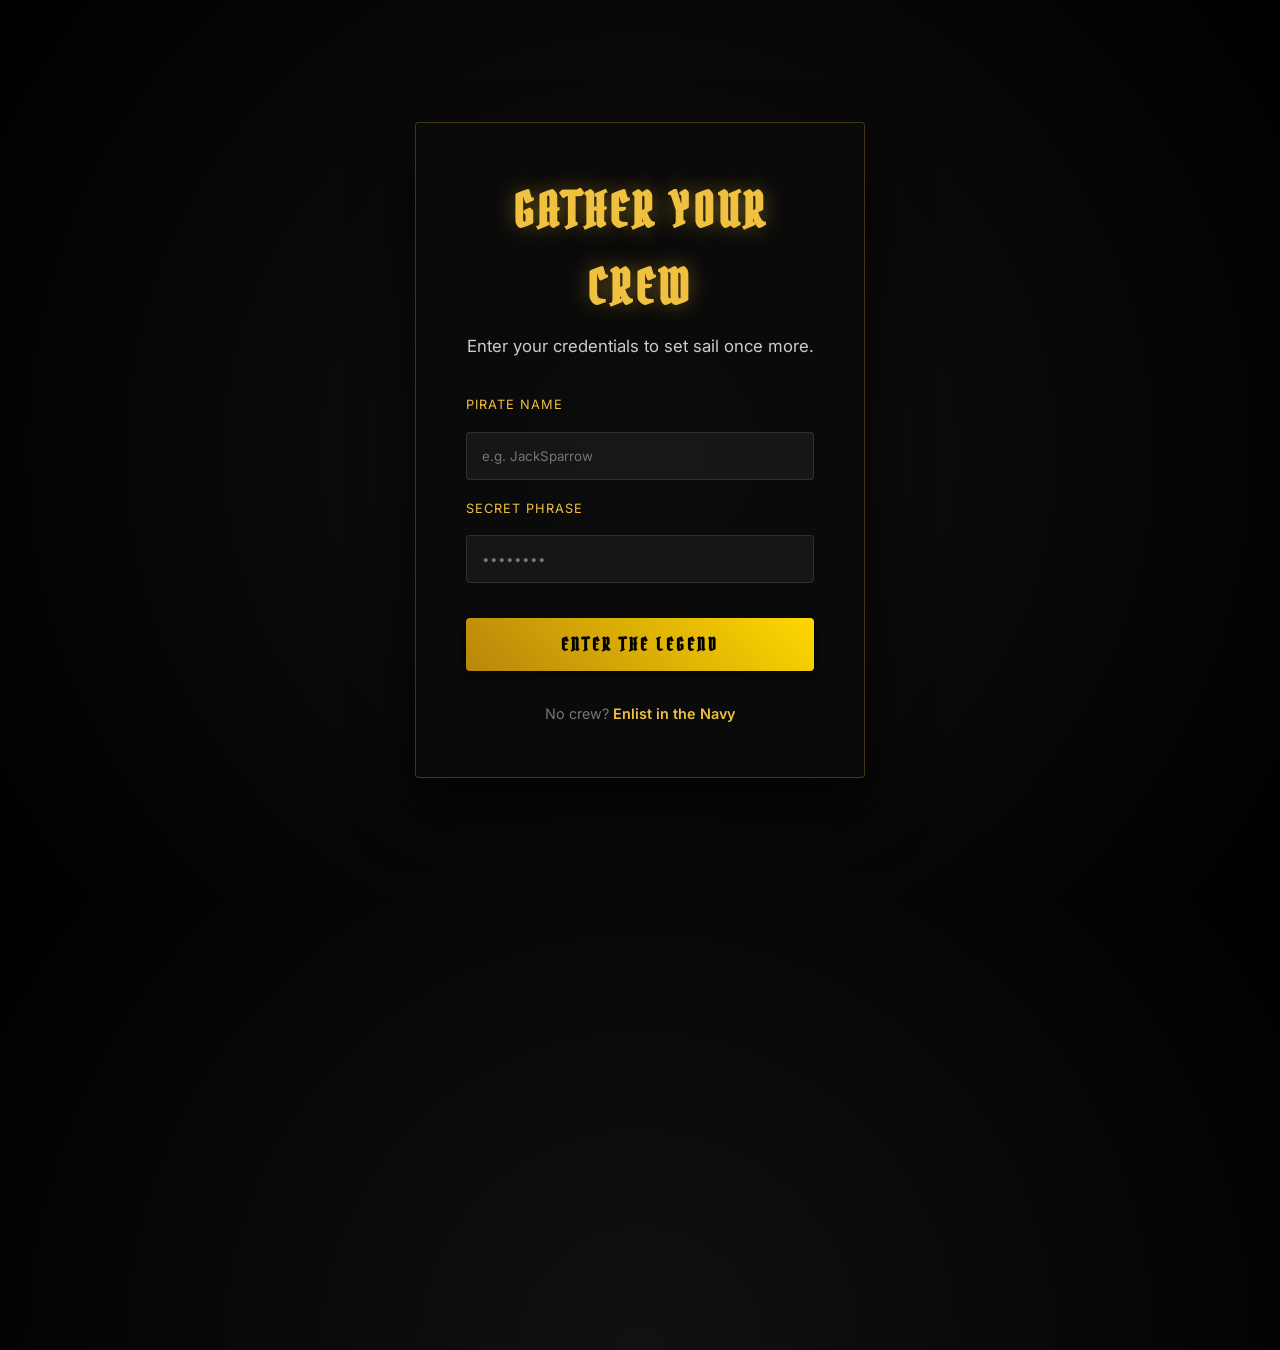
<file: login.html>
<!DOCTYPE html>
<html lang="en">
<head>
  <meta charset="UTF-8">
  <meta name="viewport" content="width=device-width, initial-scale=1.0">
  <meta name="description" content="Gather your crew and set sail by logging into the Jack Sparrow Fan Site.">
  <title>Gather Your Crew | Piratical Login</title>
  <link rel="stylesheet" href="style.css">
</head>
<body class="auth-container">

  <div class="auth-box reveal">
    <h2 class="pirate-font">Gather Your Crew</h2>
    <p style="margin-bottom: 10px; color: #ccc;">Enter your credentials to set sail once more.</p>
    
    <div style="margin-top: 30px; text-align: left;">
      <label style="font-size: 0.8rem; color: var(--primary); letter-spacing: 1px; text-transform: uppercase;">Pirate Name</label>
      <input type="text" id="username" placeholder="e.g. JackSparrow">
      
      <label style="font-size: 0.8rem; color: var(--primary); letter-spacing: 1px; text-transform: uppercase;">Secret Phrase</label>
      <input type="password" id="password" placeholder="••••••••">
    </div>
    
    <button class="btn-gold" onclick="login()">Enter the Legend</button>
    
    <p style="margin-top: 30px; font-size: 0.9rem; color: #777;">
      No crew? <a href="register.html" style="color: var(--primary); text-decoration: none; font-weight: 600;">Enlist in the Navy</a>
    </p>
  </div>

  <script src="auth.js"></script>
  <script src="script.js"></script>
</body>
</html>
</file>
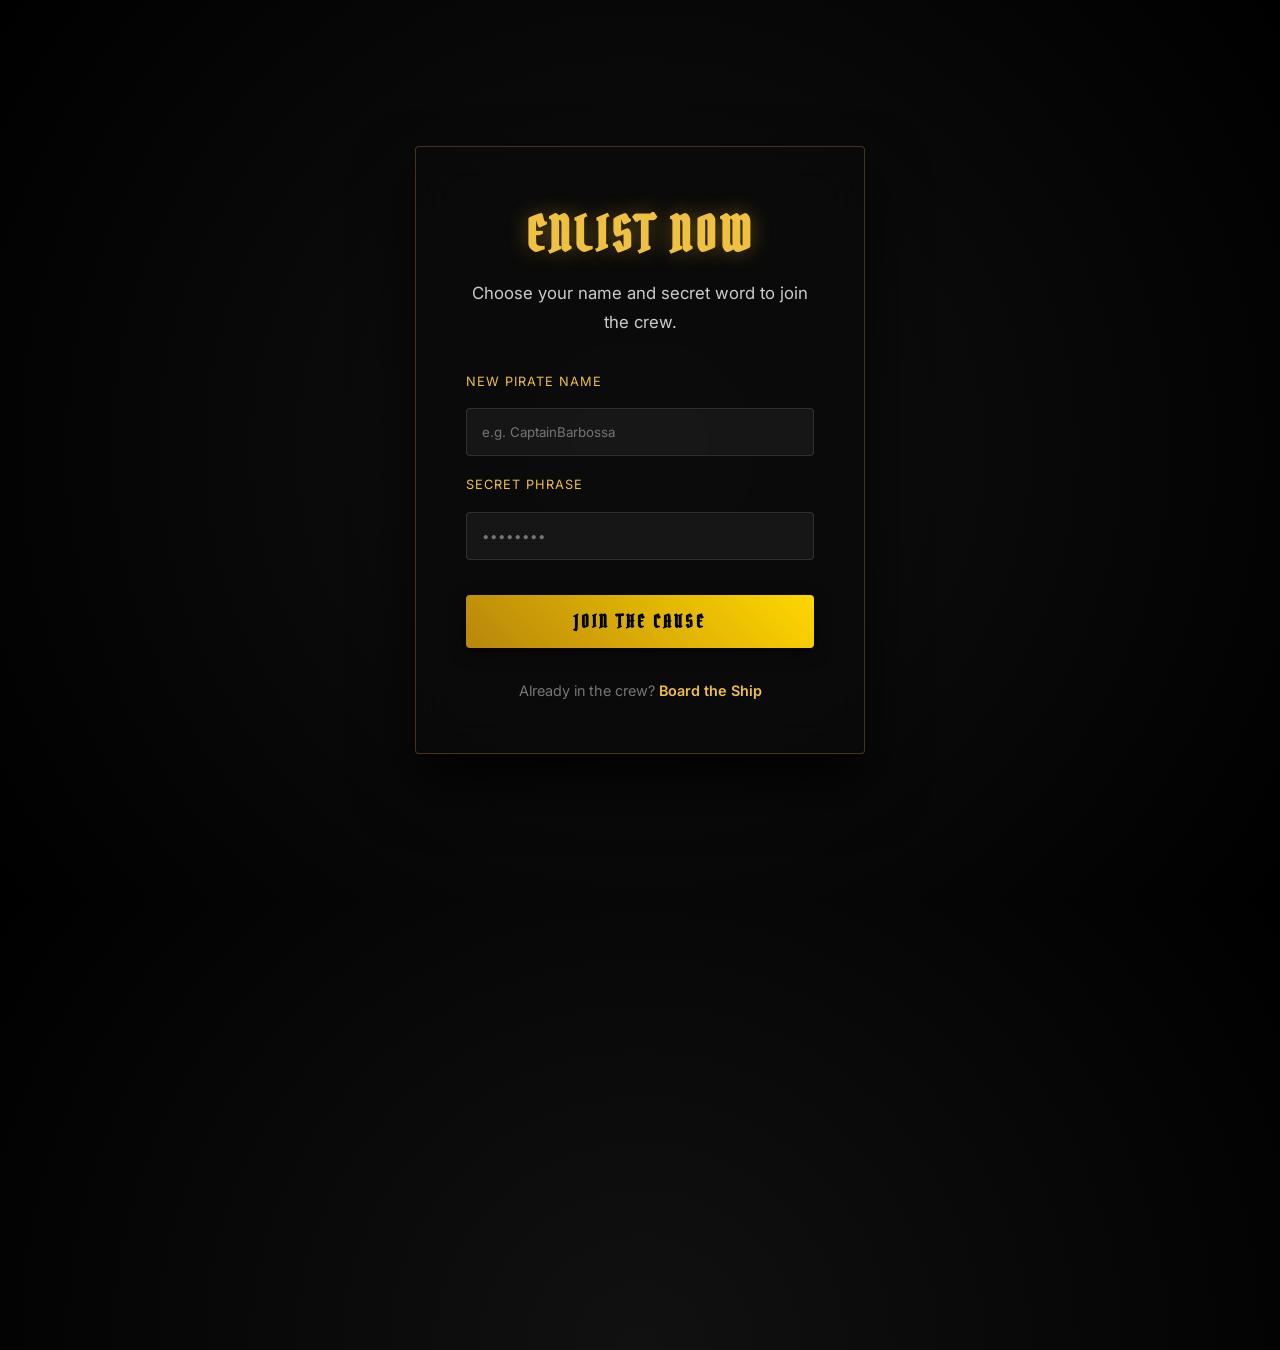
<file: register.html>
<!DOCTYPE html>
<html lang="en">
<head>
  <meta charset="UTF-8">
  <meta name="viewport" content="width=device-width, initial-scale=1.0">
  <meta name="description" content="Enlist in the crew of Captain Jack Sparrow by creating a new pirate account.">
  <title>Enlist the Crew | Register Now</title>
  <link rel="stylesheet" href="style.css">
</head>
<body class="auth-container">

  <div class="auth-box reveal">
    <h2 class="pirate-font">Enlist Now</h2>
    <p style="margin-bottom: 10px; color: #ccc;">Choose your name and secret word to join the crew.</p>
    
    <div style="margin-top: 30px; text-align: left;">
      <label style="font-size: 0.8rem; color: var(--primary); letter-spacing: 1px; text-transform: uppercase;">New Pirate Name</label>
      <input type="text" id="newUser" placeholder="e.g. CaptainBarbossa">
      
      <label style="font-size: 0.8rem; color: var(--primary); letter-spacing: 1px; text-transform: uppercase;">Secret Phrase</label>
      <input type="password" id="newPass" placeholder="••••••••">
    </div>
    
    <button class="btn-gold" onclick="register()">Join the Cause</button>
    
    <p style="margin-top: 30px; font-size: 0.9rem; color: #777;">
      Already in the crew? <a href="login.html" style="color: var(--primary); text-decoration: none; font-weight: 600;">Board the Ship</a>
    </p>
  </div>

  <script src="auth.js"></script>
  <script src="script.js"></script>
</body>
</html>
</file>
<file: style.css>
@import url('https://fonts.googleapis.com/css2?family=Pirata+One&family=Playfair+Display:ital,wght@0,400;0,700;1,400&family=Inter:wght@300;400;600&display=swap');

:root {
  --primary: #f0c040; /* Brighter Royal Gold - better readability */
  --primary-light: #ffe080;
  --bg-dark: #050505;
  --bg-darker: #020202;
  --accent: #cc0000; /* Brighter Blood Red */
  --text-dim: #d4c8b0; /* Brighter body text */
  --text-body: #e8e0d0; /* Main body text - high contrast */
  --glass: rgba(0, 0, 0, 0.75);
  --glass-border: rgba(240, 192, 64, 0.25);
  --parchment: #f4e4bc;
  --transition: all 0.4s cubic-bezier(0.4, 0, 0.2, 1);
}

/* CUSTOM SCROLLBAR */
::-webkit-scrollbar {
  width: 10px;
}
::-webkit-scrollbar-track {
  background: var(--bg-darker);
}
::-webkit-scrollbar-thumb {
  background: linear-gradient(var(--bg-darker), var(--primary), var(--bg-darker));
  border-radius: 5px;
}

* {
  margin: 0;
  padding: 0;
  box-sizing: border-box;
}

body {
  background: var(--bg-dark);
  color: white;
  font-family: 'Inter', sans-serif;
  overflow-x: hidden;
  line-height: 1.6;
  scroll-behavior: smooth;
}

h1, h2, h3, .pirate-font {
  font-family: 'Pirata One', cursive;
  letter-spacing: 3px; /* More spacing = easier to read gothic font */
  text-transform: uppercase;
  text-rendering: optimizeLegibility;
  -webkit-font-smoothing: antialiased;
}

p {
  color: var(--text-body);
  font-size: 1.05rem;
  line-height: 1.75;
}

/* LOADER */
#loader {
  position: fixed;
  top: 0;
  left: 0;
  width: 100%;
  height: 100%;
  background: var(--bg-darker);
  display: flex;
  flex-direction: column;
  justify-content: center;
  align-items: center;
  z-index: 10000;
  transition: opacity 1s ease-in-out;
}

.loader-icon {
  width: 100px;
  height: 100px;
  border: 4px solid var(--primary);
  border-top: 4px solid transparent;
  border-radius: 50%;
  animation: spin 1s linear infinite;
}

@keyframes spin {
  0% { transform: rotate(0deg); }
  100% { transform: rotate(360deg); }
}

#loader h2 {
  font-size: 2.5rem;
  color: var(--primary);
  margin-top: 20px;
  letter-spacing: 5px;
  animation: pulse 2s infinite;
}

@keyframes pulse {
  0% { opacity: 0.5; transform: scale(0.95); }
  50% { opacity: 1; transform: scale(1); }
  100% { opacity: 0.5; transform: scale(0.95); }
}

/* NAVIGATION */
nav {
  position: fixed;
  top: 0;
  left: 0;
  width: 100%;
  display: flex;
  justify-content: space-between;
  align-items: center;
  padding: 1.2rem 8%;
  z-index: 1000;
  background: linear-gradient(to bottom, rgba(0,0,0,0.9), transparent);
  transition: var(--transition);
}

nav.scrolled {
  background: var(--glass);
  backdrop-filter: blur(15px);
  padding: 0.8rem 8%;
  border-bottom: 1px solid var(--glass-border);
}

nav h1 {
  font-size: 2.4rem;
  background: linear-gradient(to right, var(--primary), var(--primary-light));
  background-clip: text;
  -webkit-background-clip: text;
  -webkit-text-fill-color: transparent;
  filter: drop-shadow(0 0 8px rgba(240, 192, 64, 0.5)) drop-shadow(0 2px 4px rgba(0,0,0,0.8));
}

nav ul {
  display: flex;
  list-style: none;
  gap: 40px;
}

nav ul li a {
  text-decoration: none;
  color: #fff;
  font-weight: 500;
  transition: var(--transition);
  text-transform: uppercase;
  font-size: 0.85rem;
  letter-spacing: 2px;
  position: relative;
}

nav ul li a::after {
  content: '';
  position: absolute;
  bottom: -5px;
  left: 0;
  width: 0;
  height: 2px;
  background: var(--primary);
  transition: var(--transition);
}

nav ul li a:hover::after,
nav ul li a.active::after {
  width: 100%;
}

nav ul li a:hover,
nav ul li a.active {
  color: var(--primary);
}

.nav-right {
  display: flex;
  align-items: center;
  gap: 20px;
}

.hamburger {
  display: none;
  flex-direction: column;
  cursor: pointer;
  gap: 5px;
  z-index: 1001;
}

.hamburger .bar {
  width: 25px;
  height: 3px;
  background-color: var(--primary);
  transition: var(--transition);
}

.btn-nav-action {
  padding: 10px 25px;
  background: transparent;
  border: 1px solid var(--primary);
  color: var(--primary);
  border-radius: 2px;
  cursor: pointer;
  font-family: 'Pirata One', cursive;
  font-size: 1.1rem;
  transition: var(--transition);
}

.btn-nav-action:hover {
  background: var(--primary);
  color: black;
  box-shadow: 0 0 15px rgba(212, 175, 55, 0.4);
}

/* SCROLL TO TOP BUTTON */
.scroll-to-top {
  position: fixed;
  bottom: 30px;
  right: 110px; /* Moved to avoid overlapping with chatbot */
  background: rgba(10, 10, 10, 0.8);
  border: 1px solid var(--primary);
  color: var(--primary);
  width: 45px;
  height: 45px;
  border-radius: 50%;
  font-size: 1.2rem;
  display: flex;
  justify-content: center;
  align-items: center;
  cursor: pointer;
  opacity: 0;
  visibility: hidden;
  transition: var(--transition);
  z-index: 999;
  box-shadow: 0 4px 10px rgba(0,0,0,0.5);
}

.scroll-to-top.show {
  opacity: 1;
  visibility: visible;
}

.scroll-to-top:hover {
  background: var(--primary);
  color: black;
  transform: translateY(-5px);
  box-shadow: 0 8px 15px rgba(240, 192, 64, 0.3);
}

/* HERO SECTION */
.hero {
  position: relative;
  height: 100vh;
  width: 100%;
  display: flex;
  justify-content: center;
  align-items: center;
  overflow: hidden;
  text-align: center;
}

#bg-video {
  position: absolute;
  top: 50%;
  left: 50%;
  min-width: 101%;
  min-height: 101%;
  width: auto;
  height: auto;
  z-index: -1;
  transform: translate(-50%, -50%);
  filter: brightness(0.3) saturate(1.2);
}

.hero-overlay {
  position: absolute;
  top: 0;
  left: 0;
  width: 100%;
  height: 100%;
  background: radial-gradient(circle at center, transparent 0%, rgba(0,0,0,0.8) 100%);
}

.hero-box {
  position: relative;
  z-index: 2;
  padding: 4rem;
  max-width: 900px;
  animation: fadeInUp 1.5s ease;
}

.hero-box h2 {
  font-size: 5.5rem;
  margin-bottom: 5px;
  color: var(--primary);
  text-shadow: 0 0 30px rgba(240, 192, 64, 0.4), 0 4px 15px rgba(0,0,0,0.9), 0 2px 4px rgba(0,0,0,1);
  letter-spacing: 6px;
}

.hero-box p {
  font-family: 'Playfair Display', serif;
  font-style: italic;
  font-size: 1.6rem;
  margin-bottom: 40px;
  color: #fff;
  opacity: 0.9;
}

.btn-gold {
  display: inline-block;
  padding: 15px 45px;
  background: linear-gradient(45deg, #b8860b, #ffd700);
  color: #000;
  text-decoration: none;
  font-weight: 800;
  font-size: 1.1rem;
  border-radius: 4px;
  text-transform: uppercase;
  letter-spacing: 3px;
  transition: var(--transition);
  border: none;
  cursor: pointer;
  box-shadow: 0 4px 15px rgba(0,0,0,0.5);
  font-family: 'Pirata One', cursive;
}

.btn-gold:hover {
  transform: translateY(-5px) scale(1.05);
  box-shadow: 0 10px 30px rgba(212, 175, 55, 0.4);
}

/* WAVES */
.waves {
  position: absolute;
  bottom: -2px;
  width: 100%;
  line-height: 0;
}

.waves svg {
  position: relative;
  display: block;
  width: calc(100% + 1.3px);
  height: 150px;
}

.waves .shape-fill {
  fill: var(--bg-dark);
}

/* PARCHMENT SECTIONS */
.parchment-container {
  padding: 120px 10%;
  background-image: url('assets/texture.png'); /* If exists, else gradient */
  background: linear-gradient(var(--bg-dark), #111, var(--bg-dark));
}

.parchment-box {
  background: #f4e4bc;
  background-image: url('https://www.transparenttextures.com/patterns/old-paper.png');
  color: #2c1e0e;
  padding: 60px;
  border-radius: 4px;
  box-shadow: 20px 20px 60px rgba(0,0,0,0.7), inset 0 0 100px rgba(0,0,0,0.1);
  position: relative;
  border: 1px solid #d3c4a1;
}

.parchment-box::before {
  content: '';
  position: absolute;
  top: 10px; left: 10px; right: 10px; bottom: 10px;
  border: 2px solid #2c1e0e;
  opacity: 0.1;
  pointer-events: none;
}

.parchment-box h2 {
  color: #1a0f05;
  font-size: 3.5rem;
  margin-bottom: 25px;
  text-align: center;
  border-bottom: 2px solid #2c1e0e33;
  display: inline-block;
  width: 100%;
  padding-bottom: 15px;
  text-shadow: 1px 1px 2px rgba(255,255,255,0.3);
  letter-spacing: 4px;
}

.parchment-box p {
  color: #2c1e0e;
  font-size: 1.2rem;
  line-height: 1.9;
  font-family: 'Playfair Display', serif;
  font-weight: 500;
}

/* MOVIES HERO */
.movies-hero {
  text-align: center;
  padding: 50px 8% 30px;
}

.movies-hero h2 {
  font-size: 4.5rem;
  color: var(--primary);
  text-shadow: 0 0 30px rgba(240,192,64,0.4), 0 4px 15px rgba(0,0,0,0.9);
}

.movies-hero p {
  max-width: 680px;
  margin: 14px auto 0;
  font-size: 1.1rem;
  color: var(--text-body);
}

/* MOVIE GRID */
.movie-grid {
  display: grid;
  grid-template-columns: repeat(auto-fit, minmax(280px, 1fr));
  gap: 30px;
  padding: 40px 6% 80px;
}

/* MOVIE CARD */
.movie-card {
  position: relative;
  border-radius: 10px;
  overflow: hidden;
  background: #0d0d0d;
  border: 1px solid var(--glass-border);
  cursor: pointer;
  transition: transform 0.45s cubic-bezier(0.4, 0, 0.2, 1),
              border-color 0.45s ease,
              box-shadow 0.45s ease;
  height: 480px;
}

.movie-card:hover {
  transform: translateY(-10px) scale(1.02);
  border-color: var(--primary);
  box-shadow: 0 25px 60px rgba(0,0,0,0.8), 0 0 30px rgba(240,192,64,0.12);
}

/* YEAR BADGE */
.mc-badge {
  position: absolute;
  top: 14px;
  right: 14px;
  z-index: 10;
  background: var(--primary);
  color: #000;
  font-family: 'Pirata One', cursive;
  font-size: 1.1rem;
  padding: 4px 12px;
  border-radius: 3px;
  letter-spacing: 2px;
  box-shadow: 0 4px 12px rgba(0,0,0,0.5);
}

/* POSTER IMAGE */
.movie-img {
  width: 100%;
  height: 100%;
  object-fit: cover;
  display: block;
  transition: transform 0.5s ease, filter 0.5s ease;
  filter: brightness(0.75) saturate(0.9);
}

.movie-card:hover .movie-img {
  transform: scale(1.08);
  filter: brightness(0.35) saturate(0.6);
}

/* HOVER PANEL */
.mc-panel {
  position: absolute;
  bottom: 0;
  left: 0;
  width: 100%;
  padding: 24px 22px 22px;
  background: linear-gradient(
    to top,
    rgba(0,0,0,0.98) 0%,
    rgba(0,0,0,0.92) 55%,
    rgba(0,0,0,0.5) 80%,
    transparent 100%
  );
  transform: translateY(62%);
  transition: transform 0.45s cubic-bezier(0.4, 0, 0.2, 1);
  display: flex;
  flex-direction: column;
  gap: 10px;
}

.movie-card:hover .mc-panel {
  transform: translateY(0);
}

/* TITLE + RATING ROW */
.mc-title-row {
  display: flex;
  align-items: flex-start;
  justify-content: space-between;
  gap: 10px;
}

.mc-title-row h3 {
  color: var(--primary);
  font-size: 1.45rem;
  line-height: 1.2;
  text-shadow: 0 0 12px rgba(240,192,64,0.4);
  letter-spacing: 2px;
}

.mc-rating {
  background: rgba(240,192,64,0.15);
  border: 1px solid rgba(240,192,64,0.35);
  color: var(--primary);
  font-size: 0.85rem;
  font-weight: 700;
  padding: 4px 9px;
  border-radius: 4px;
  white-space: nowrap;
  flex-shrink: 0;
  font-family: 'Inter', sans-serif;
}

/* GENRE TAGS */
.mc-meta {
  display: flex;
  flex-wrap: wrap;
  gap: 7px;
}

.mc-tag {
  background: rgba(255,255,255,0.07);
  border: 1px solid rgba(255,255,255,0.12);
  color: #ccc;
  font-size: 0.75rem;
  padding: 3px 10px;
  border-radius: 20px;
  font-family: 'Inter', sans-serif;
  letter-spacing: 0.5px;
}

/* DIRECTOR / RUNTIME / RATING */
.mc-details {
  display: flex;
  gap: 16px;
  flex-wrap: wrap;
  font-size: 0.8rem;
  color: #aaa;
  font-family: 'Inter', sans-serif;
}

.mc-details span {
  display: flex;
  align-items: center;
  gap: 4px;
}

/* SYNOPSIS */
.mc-synopsis {
  font-size: 0.88rem;
  color: #ccc;
  line-height: 1.65;
  font-family: 'Playfair Display', serif;
  font-style: italic;
  display: -webkit-box;
  -webkit-line-clamp: 4;
  -webkit-box-orient: vertical;
  overflow: hidden;
}

/* TRAILER BUTTON */
.mc-trailer-btn {
  display: inline-block;
  padding: 9px 22px;
  background: transparent;
  border: 1px solid var(--primary);
  color: var(--primary);
  text-decoration: none;
  font-family: 'Pirata One', cursive;
  font-size: 1rem;
  border-radius: 3px;
  letter-spacing: 2px;
  transition: var(--transition);
  text-align: center;
  margin-top: 4px;
}

.mc-trailer-btn:hover {
  background: var(--primary);
  color: #000;
  box-shadow: 0 0 20px rgba(240,192,64,0.35);
  transform: translateY(-2px);
}

/* AUTH PAGES */
.auth-container {
  min-height: 100vh;
  display: flex;
  justify-content: center;
  align-items: center;
  background: radial-gradient(circle at center, #111 0%, #000 100%);
  padding: 20px;
  position: relative;
  overflow: hidden;
}

.auth-container::before {
  content: '';
  position: absolute;
  width: 200%;
  height: 200%;
  background: url('https://www.transparenttextures.com/patterns/black-linen.png');
  opacity: 0.1;
  animation: bgMove 100s linear infinite;
}

@keyframes bgMove {
  from { transform: translate(-25%, -25%); }
  to { transform: translate(0, 0); }
}

.auth-box {
  width: 100%;
  max-width: 450px;
  padding: 50px;
  background: rgba(10, 10, 10, 0.8);
  backdrop-filter: blur(20px);
  border: 1px solid var(--glass-border);
  border-radius: 4px;
  box-shadow: 0 30px 60px rgba(0,0,0,0.8);
  text-align: center;
  position: relative;
  z-index: 10;
}

.auth-box h2 {
  font-size: 3rem;
  margin-bottom: 5px;
  color: var(--primary);
  text-shadow: 0 0 20px rgba(240, 192, 64, 0.4), 0 2px 8px rgba(0,0,0,0.8);
  letter-spacing: 4px;
}

.auth-box input {
  width: 100%;
  padding: 15px;
  margin: 15px 0;
  background: rgba(255,255,255,0.05);
  border: 1px solid rgba(255,255,255,0.1);
  color: white;
  border-radius: 4px;
  outline: none;
  font-family: 'Inter', sans-serif;
  transition: var(--transition);
}

.auth-box input:focus {
  border-color: var(--primary);
  background: rgba(0,0,0,0.5);
  box-shadow: 0 0 15px rgba(212, 175, 55, 0.1);
}

.auth-box button {
  width: 100%;
  margin-top: 20px;
}

/* GALLERY HERO */
.gallery-hero {
  text-align: center;
  padding: 60px 8% 30px;
}

.gallery-hero h2 {
  font-size: 4.5rem;
  color: var(--primary);
  text-shadow: 0 0 30px rgba(240,192,64,0.4), 0 4px 15px rgba(0,0,0,0.9);
  animation: fadeInUp 1s ease both;
}

.gallery-hero p {
  max-width: 640px;
  margin: 16px auto 0;
  color: var(--text-body);
  font-size: 1.1rem;
  animation: fadeInUp 1.2s ease both;
}

.gold-divider {
  width: 120px;
  height: 3px;
  background: linear-gradient(to right, transparent, var(--primary), transparent);
  margin: 28px auto 0;
  animation: fadeInUp 1.4s ease both;
}

/* GALLERY MOSAIC GRID */
.gallery-masonry {
  display: grid;
  grid-template-columns: repeat(auto-fit, minmax(250px, 1fr));
  grid-auto-rows: 250px;
  grid-auto-flow: dense;
  gap: 20px;
  padding: 40px 8% 80px;
}

.gallery-item {
  width: 100%;
  height: 100%;
  border-radius: 8px;
  overflow: hidden;
  border: 1px solid var(--glass-border);
  cursor: pointer;
  transition: transform 0.4s ease, border-color 0.4s ease, box-shadow 0.4s ease;
  position: relative;
  background: #0d0d0d;
}

/* Mosaic pattern for desktop */
@media (min-width: 900px) {
  .gallery-masonry {
    grid-template-columns: repeat(4, 1fr);
    grid-auto-rows: 280px;
  }
  
  /* Large feature items (2x2) */
  .gallery-item:nth-child(1),
  .gallery-item:nth-child(8),
  .gallery-item:nth-child(15) {
    grid-column: span 2;
    grid-row: span 2;
  }

  /* Wide panorama items (2x1) */
  .gallery-item:nth-child(4),
  .gallery-item:nth-child(10),
  .gallery-item:nth-child(18) {
    grid-column: span 2;
    grid-row: span 1;
  }

  /* Tall portrait items (1x2) */
  .gallery-item:nth-child(5),
  .gallery-item:nth-child(12),
  .gallery-item:nth-child(20) {
    grid-column: span 1;
    grid-row: span 2;
  }
}

.gallery-item:hover {
  border-color: var(--primary);
  transform: scale(1.03) translateY(-4px);
  box-shadow: 0 20px 50px rgba(0,0,0,0.8), 0 0 20px rgba(240,192,64,0.15);
  z-index: 5;
}

.gallery-item img {
  width: 100%;
  height: 100%;
  object-fit: cover;
  display: block;
  transition: transform 0.6s cubic-bezier(0.4, 0, 0.2, 1), filter 0.6s ease;
  filter: brightness(0.8) saturate(0.9);
}

.gallery-item:hover img {
  transform: scale(1.08);
  filter: brightness(1) saturate(1.1);
}

/* HOVER OVERLAY */
.gallery-overlay {
  position: absolute;
  inset: 0;
  background: linear-gradient(to top, rgba(0,0,0,0.85) 0%, rgba(0,0,0,0.1) 60%, transparent 100%);
  display: flex;
  flex-direction: column;
  align-items: center;
  justify-content: flex-end;
  padding: 20px 16px;
  opacity: 0;
  transition: opacity 0.4s ease;
}

.gallery-item:hover .gallery-overlay {
  opacity: 1;
}

.gallery-caption {
  font-family: 'Playfair Display', serif;
  font-style: italic;
  color: #fff;
  font-size: 0.95rem;
  text-align: center;
  text-shadow: 0 2px 8px rgba(0,0,0,0.9);
  transform: translateY(10px);
  transition: transform 0.4s ease;
}

.gallery-item:hover .gallery-caption {
  transform: translateY(0);
}

.gallery-icon {
  font-size: 1.6rem;
  margin-bottom: 8px;
  filter: drop-shadow(0 0 6px rgba(240,192,64,0.8));
  transform: scale(0.7);
  transition: transform 0.4s ease;
}

.gallery-item:hover .gallery-icon {
  transform: scale(1);
}

/* LIGHTBOX */
.lightbox {
  position: fixed;
  inset: 0;
  background: rgba(0,0,0,0.95);
  z-index: 9999;
  display: flex;
  align-items: center;
  justify-content: center;
  opacity: 0;
  pointer-events: none;
  transition: opacity 0.4s ease;
  backdrop-filter: blur(8px);
}

.lightbox.active {
  opacity: 1;
  pointer-events: all;
}

.lb-content {
  display: flex;
  flex-direction: column;
  align-items: center;
  max-width: 85vw;
  max-height: 90vh;
  animation: lbZoom 0.3s ease;
}

@keyframes lbZoom {
  from { transform: scale(0.85); opacity: 0; }
  to   { transform: scale(1);    opacity: 1; }
}

.lb-content img {
  max-width: 100%;
  max-height: 78vh;
  border-radius: 6px;
  border: 2px solid var(--glass-border);
  box-shadow: 0 30px 80px rgba(0,0,0,0.9), 0 0 40px rgba(240,192,64,0.1);
  object-fit: contain;
}

.lb-caption {
  color: #e8e0d0;
  font-family: 'Playfair Display', serif;
  font-style: italic;
  font-size: 1.1rem;
  margin-top: 16px;
  text-align: center;
  text-shadow: 0 2px 6px rgba(0,0,0,0.9);
}

.lb-counter {
  color: var(--primary);
  font-size: 0.85rem;
  margin-top: 8px;
  letter-spacing: 2px;
  font-family: 'Inter', sans-serif;
}

.lb-close {
  position: fixed;
  top: 24px;
  right: 32px;
  background: rgba(255,255,255,0.08);
  border: 1px solid var(--glass-border);
  color: var(--primary);
  font-size: 1.4rem;
  width: 46px;
  height: 46px;
  border-radius: 50%;
  cursor: pointer;
  transition: var(--transition);
  display: flex;
  align-items: center;
  justify-content: center;
}

.lb-close:hover {
  background: var(--primary);
  color: #000;
  transform: rotate(90deg) scale(1.1);
}

.lb-prev, .lb-next {
  background: rgba(255,255,255,0.06);
  border: 1px solid var(--glass-border);
  color: var(--primary);
  font-size: 1.8rem;
  width: 56px;
  height: 56px;
  border-radius: 50%;
  cursor: pointer;
  transition: var(--transition);
  flex-shrink: 0;
  margin: 0 20px;
  display: flex;
  align-items: center;
  justify-content: center;
}

.lb-prev:hover, .lb-next:hover {
  background: var(--primary);
  color: #000;
  transform: scale(1.15);
  box-shadow: 0 0 20px rgba(240,192,64,0.4);
}

/* CONTACT SECTION */
.contact-section {
  background: linear-gradient(135deg, #0a0a0a 0%, #111008 50%, #0a0a0a 100%);
  padding: 100px 10%;
  border-top: 1px solid var(--glass-border);
}

.contact-inner {
  display: grid;
  grid-template-columns: 1fr 1.6fr;
  gap: 60px;
  align-items: center;
  max-width: 1100px;
  margin: 0 auto;
}

.contact-text h2 {
  font-size: 3rem;
  color: var(--primary);
  text-shadow: 0 0 20px rgba(240,192,64,0.3);
  margin-bottom: 16px;
}

.contact-text p {
  color: var(--text-body);
  font-size: 1.1rem;
  line-height: 1.7;
}

.contact-form {
  display: flex;
  flex-direction: column;
  gap: 16px;
}

.form-row {
  display: grid;
  grid-template-columns: 1fr 1fr;
  gap: 16px;
}

.contact-form input,
.contact-form textarea {
  width: 100%;
  padding: 14px 18px;
  background: rgba(255,255,255,0.04);
  border: 1px solid var(--glass-border);
  border-radius: 4px;
  color: #fff;
  font-family: 'Inter', sans-serif;
  font-size: 0.95rem;
  outline: none;
  transition: var(--transition);
  resize: vertical;
}

.contact-form input:focus,
.contact-form textarea:focus {
  border-color: var(--primary);
  background: rgba(240,192,64,0.04);
  box-shadow: 0 0 15px rgba(240,192,64,0.08);
}

.contact-form input::placeholder,
.contact-form textarea::placeholder {
  color: #666;
}

/* FOOTER */
footer {
  background: var(--bg-darker);
  border-top: 1px solid var(--glass-border);
}

.footer-top {
  display: grid;
  grid-template-columns: 2fr 1fr 1fr 1fr;
  gap: 50px;
  padding: 70px 10% 50px;
}

.footer-brand h2 {
  font-size: 2.2rem;
  color: var(--primary);
  text-shadow: 0 0 15px rgba(240,192,64,0.3);
  margin-bottom: 14px;
}

.footer-brand p {
  color: var(--text-dim);
  font-size: 0.95rem;
  line-height: 1.7;
  margin-bottom: 22px;
}

.social-icons {
  display: flex;
  gap: 12px;
}

.social-btn {
  width: 40px;
  height: 40px;
  border-radius: 50%;
  border: 1px solid var(--glass-border);
  display: flex;
  align-items: center;
  justify-content: center;
  color: var(--text-dim);
  text-decoration: none;
  transition: var(--transition);
  background: rgba(255,255,255,0.03);
}

.social-btn:hover {
  border-color: var(--primary);
  color: var(--primary);
  background: rgba(240,192,64,0.1);
  transform: translateY(-3px);
  box-shadow: 0 8px 20px rgba(240,192,64,0.15);
}

.footer-col-title {
  color: var(--primary);
  font-size: 1.1rem;
  margin-bottom: 20px;
  letter-spacing: 3px;
  text-shadow: 0 0 10px rgba(240,192,64,0.2);
}

.footer-list {
  list-style: none;
  display: flex;
  flex-direction: column;
  gap: 12px;
}

.footer-list a {
  color: var(--text-dim);
  text-decoration: none;
  font-size: 0.95rem;
  transition: var(--transition);
}

.footer-list a:hover {
  color: var(--primary);
  padding-left: 5px;
}

.footer-contact-list {
  list-style: none;
  display: flex;
  flex-direction: column;
  gap: 14px;
}

.footer-contact-list li {
  display: flex;
  align-items: flex-start;
  gap: 10px;
  color: var(--text-dim);
  font-size: 0.92rem;
}

.footer-contact-list a {
  color: var(--text-dim);
  text-decoration: none;
  transition: var(--transition);
}

.footer-contact-list a:hover {
  color: var(--primary);
}

.contact-icon {
  font-size: 1rem;
  flex-shrink: 0;
  margin-top: 1px;
}

.footer-quote {
  margin-top: 22px;
  font-family: 'Playfair Display', serif;
  font-style: italic;
  font-size: 0.88rem;
  color: var(--primary);
  opacity: 0.7;
  border-left: 2px solid var(--primary);
  padding-left: 12px;
  line-height: 1.5;
}

.footer-bottom {
  border-top: 1px solid rgba(255,255,255,0.06);
  padding: 24px 10%;
  display: flex;
  justify-content: space-between;
  align-items: center;
  flex-wrap: wrap;
  gap: 14px;
  font-size: 0.82rem;
  color: #555;
}

.footer-bottom-links {
  display: flex;
  gap: 10px;
}

.footer-bottom-links a {
  color: #555;
  text-decoration: none;
  transition: color 0.3s;
}

.footer-bottom-links a:hover {
  color: var(--primary);
}

/* REVEAL ON SCROLL */
.reveal {
  opacity: 0;
  transform: translateY(50px);
  transition: 1s all ease;
}

.reveal.active {
  opacity: 1;
  transform: translateY(0);
}

/* ANIMATIONS */
@keyframes fadeInUp {
  from { opacity: 0; transform: translateY(50px); }
  to { opacity: 1; transform: translateY(0); }
}

/* RESPONSIVE */
@media (max-width: 1024px) {
  .gallery-masonry { columns: 2; }
  .footer-top { grid-template-columns: 1fr 1fr; }
  .contact-inner { grid-template-columns: 1fr; }
}

@media (max-width: 768px) {
  nav { padding: 1rem 5%; }
  
  /* Mobile Navigation Styles */
  nav ul { 
    position: fixed;
    top: 0;
    right: -100%;
    height: 100vh;
    width: 65%;
    background: rgba(5, 5, 5, 0.95);
    backdrop-filter: blur(10px);
    flex-direction: column;
    justify-content: center;
    align-items: center;
    transition: 0.5s ease;
    border-left: 1px solid var(--glass-border);
    gap: 30px;
    z-index: 1000;
  }

  nav ul.active {
    right: 0;
  }
  
  .hamburger {
    display: flex;
  }

  .hamburger.active .bar:nth-child(1) {
    transform: translateY(8px) rotate(45deg);
  }

  .hamburger.active .bar:nth-child(2) {
    opacity: 0;
  }

  .hamburger.active .bar:nth-child(3) {
    transform: translateY(-8px) rotate(-45deg);
  }

  .btn-nav-action { display: none; } /* Hide logout button on very small mobile nav, or add to menu list */
  
  .hero-box h2 { font-size: 3.5rem; }
  .hero-box p { font-size: 1.2rem; }
  .parchment-box { padding: 30px; }
  .gallery-masonry { columns: 1; }
  .footer-content { flex-direction: column; text-align: center; }
  .gallery-hero h2 { font-size: 3rem; }
  .lb-prev, .lb-next { width: 42px; height: 42px; font-size: 1.3rem; margin: 0 8px; }
  .lb-content { max-width: 95vw; }
  .footer-top { grid-template-columns: 1fr; gap: 30px; padding: 40px 6%; }
  .footer-bottom { flex-direction: column; text-align: center; gap: 10px; }
  .form-row { grid-template-columns: 1fr; }
  .contact-section { padding: 60px 6%; }
  
  /* Photo Gallery & Movies Fixes for Mobile */
  .scroll-to-top { right: 80px; bottom: 20px; width: 40px; height: 40px; }
  .gallery-masonry { display: grid; grid-template-columns: 1fr; gap: 15px; padding: 20px 5% 50px; }
  .movie-grid { display: grid; grid-template-columns: 1fr; gap: 20px; padding: 20px 5% 50px; }
  .gallery-item { grid-column: span 1 !important; grid-row: span 1 !important; height: 300px; }
  .movie-card { height: 450px; }
}
</file>
